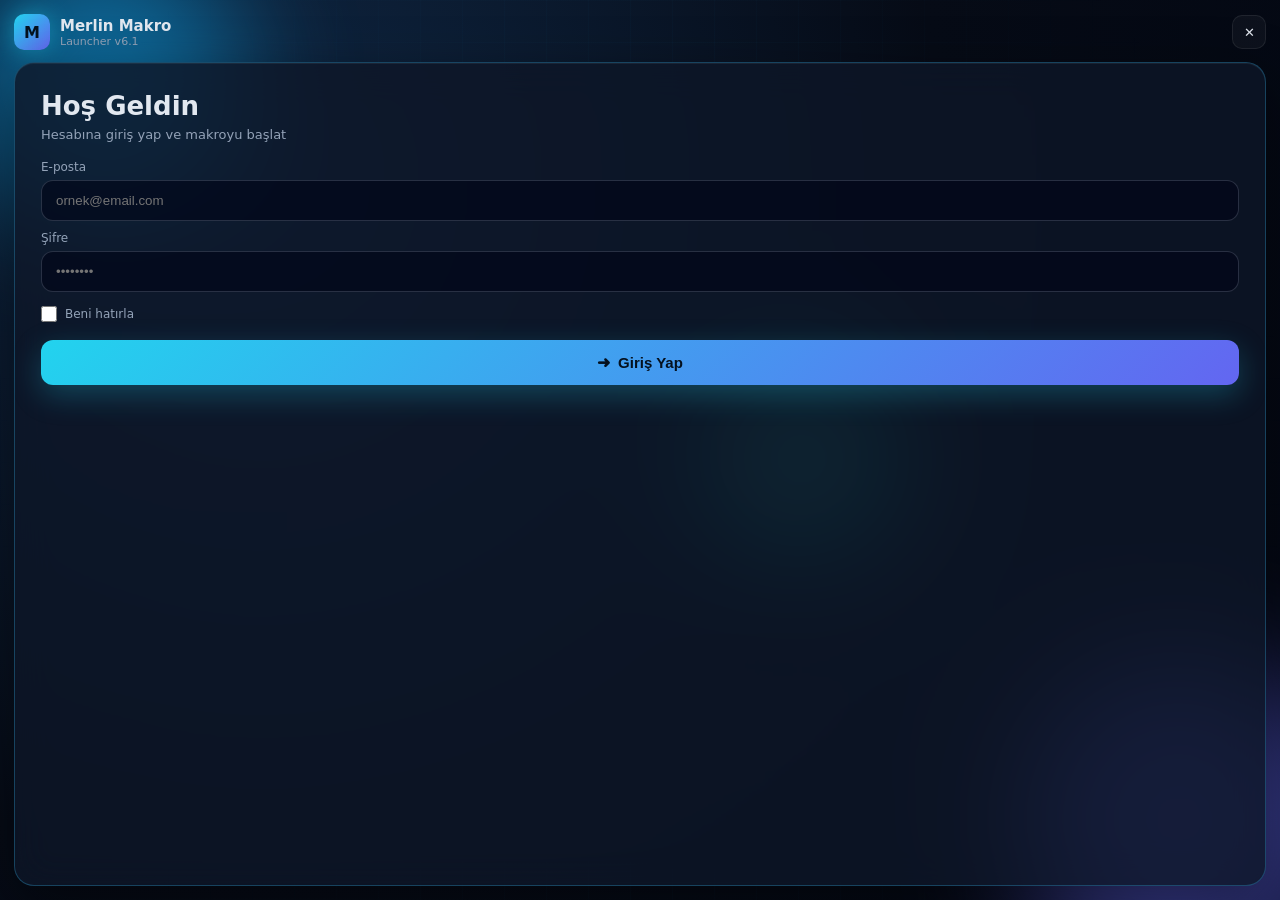
<file: ui/launcher/index.html>
<!DOCTYPE html>
<html lang="tr">
<head>
  <meta charset="UTF-8" />
  <meta name="viewport" content="width=device-width, initial-scale=1.0" />
  <title>Merlin Makro Launcher</title>
  <link rel="stylesheet" href="styles.css" />
</head>
<body>
  <div class="bg">
    <div class="orb orb-1"></div>
    <div class="orb orb-2"></div>
    <div class="orb orb-3"></div>
    <div class="grid"></div>
  </div>

  <div class="app">
    <div class="titlebar">
      <div class="brand">
        <div class="logo">M</div>
        <div>
          <div class="brand-title">Merlin Makro</div>
          <div class="brand-sub">Launcher v6.1</div>
        </div>
      </div>
      <button class="icon-btn" id="btn-close" title="Kapat">✕</button>
    </div>

    <div class="card" id="login-card">
      <h1>Hoş Geldin</h1>
      <p class="subtitle">Hesabına giriş yap ve makroyu başlat</p>

      <div id="status" class="status hidden"></div>

      <form id="login-form" autocomplete="off" onsubmit="return false;">
        <label>E-posta</label>
        <input
          id="email"
          type="email"
          placeholder="ornek@email.com"
          autocomplete="off"
          autocapitalize="off"
          spellcheck="false"
          name="merlin_email_field"
        />

        <label>Şifre</label>
        <input
          id="password"
          type="password"
          placeholder="••••••••"
          autocomplete="new-password"
          name="merlin_password_field"
        />

        <label class="checkbox-row">
          <input id="remember" type="checkbox" />
          <span>Beni hatırla</span>
        </label>

        <button id="btn-login" class="primary" type="button">
          <span class="btn-icon">➜</span>
          Giriş Yap
        </button>
      </form>
    </div>

    <div class="card hidden" id="loading-card">
      <div class="spinner"></div>
      <h2 id="loading-text">Oturum açılıyor...</h2>
      <p class="subtitle">Hesabın doğrulanıyor</p>
    </div>
  </div>

  <script src="app.js"></script>
</body>
</html>
</file>
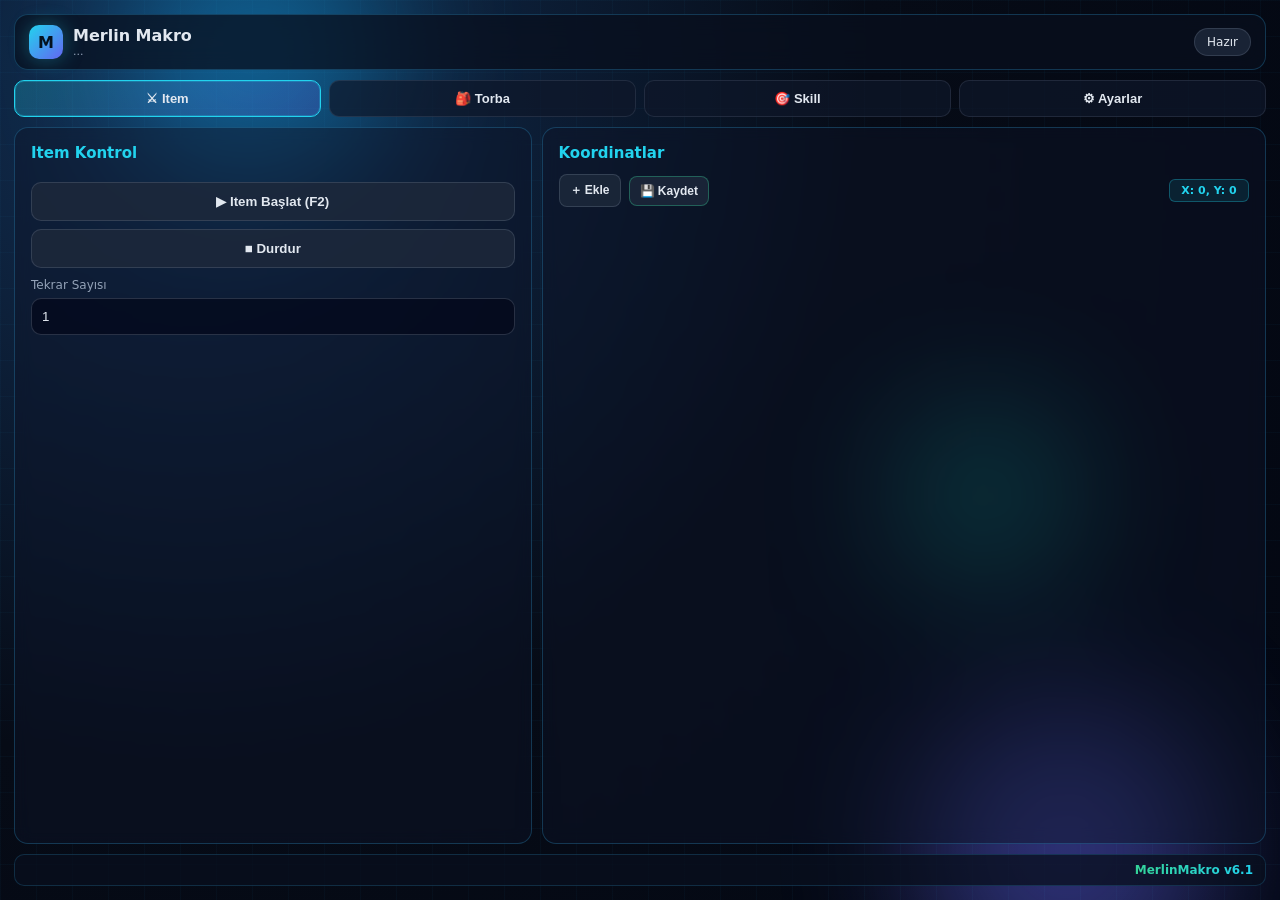
<file: ui/macro/index.html>
<!DOCTYPE html>
<html lang="tr">
<head>
  <meta charset="UTF-8" />
  <meta name="viewport" content="width=device-width, initial-scale=1.0" />
  <title>Merlin Makro</title>
  <link rel="stylesheet" href="styles.css" />
</head>
<body>
  <div class="bg">
    <div class="orb orb-1"></div>
    <div class="orb orb-2"></div>
    <div class="orb orb-3"></div>
    <div class="grid"></div>
  </div>

  <div class="shell">
    <header class="topbar">
      <div class="brand">
        <div class="logo">M</div>
        <div>
          <div class="brand-title">Merlin Makro</div>
          <div class="brand-sub" id="user-email">...</div>
        </div>
      </div>
      <div class="top-status" id="top-status">Hazır</div>
    </header>

    <nav class="tabs">
      <button class="tab active" data-tab="item">⚔ Item</button>
      <button class="tab" data-tab="bag">🎒 Torba</button>
      <button class="tab" data-tab="skill">🎯 Skill</button>
      <button class="tab" data-tab="settings">⚙ Ayarlar</button>
    </nav>

    <main class="content">
      <section class="panel active" id="panel-item">
        <div class="panel-grid">
          <div class="card transparent">
            <h3>Item Kontrol</h3>
            <button class="action start" id="btn-item-start">▶ Item Başlat (F2)</button>
            <button class="action stop" id="btn-stop">■ Durdur</button>
            <label>Tekrar Sayısı</label>
            <input type="number" id="run-count" min="1" max="999" value="1" />
          </div>
          <div class="card coords transparent">
            <h3>Koordinatlar</h3>
            <div class="coord-toolbar">
              <button class="mini start" id="btn-add-coord" title="Koordinat Ekle">＋ Ekle</button>
              <button class="mini save" id="btn-save-coords" title="Kaydet">💾 Kaydet</button>
              <span class="live-coords" id="live-coords">X: 0, Y: 0</span>
            </div>
            <div id="coord-list"></div>
          </div>
        </div>
      </section>

      <section class="panel" id="panel-bag">
        <div class="card center-card">
          <h3>🎒 Torba Sistemi</h3>
          <button class="action start" id="btn-bag-toggle">▶ Torba Aç/Kapat (F3)</button>
          <button class="action stop" id="btn-bag-stop">■ Durdur</button>
        </div>
      </section>

      <section class="panel" id="panel-skill">
        <div class="card center-card">
          <h3>⚡ Skill Sistemi</h3>
          <button class="action start" id="btn-skill-toggle">▶ Skill Aç/Kapat (Num1)</button>
          <button class="action stop" id="btn-skill-stop">■ Durdur</button>
        </div>
      </section>

      <section class="panel" id="panel-settings">
        <div class="card settings-card">
          <h3>⚙ Ayarlar</h3>
          <div class="slider-group" id="sliders"></div>
          <div class="settings-actions">
            <button class="action save" id="btn-save-settings">💾 Makro Ayarlarını Kaydet</button>
            <button class="action" id="btn-reset-settings">↺ Eski Haline Döndür</button>
          </div>
          <div class="divider"></div>
          <div class="update-block">
            <h3>🔄 Güncelleme Kontrolü</h3>
            <button class="action" id="btn-check-update">🔍 Güncelleme Kontrol Et</button>
            <div id="update-status" class="update-status hidden"></div>
            <button class="action update-btn hidden" id="btn-download-update">⬇️ Güncellemeyi İndir</button>
          </div>
          <div class="divider"></div>
          <div class="logout-block">
            <button class="action danger" id="btn-logout">⎋ Çıkış Yap</button>
            <p class="hint">Çıkış yapınca oturum silinir ve launcher açılır.</p>
          </div>
        </div>
      </section>
    </main>

    <footer class="footer">
      <span id="status"></span>
      <span class="rgb-text">MerlinMakro v6.1</span>
    </footer>
  </div>

  <!-- Edit Modal -->
  <div id="edit-modal" class="modal">
    <div class="modal-content">
      <h3 id="modal-title">Slot Düzenle</h3>
      <div class="modal-form">
        <label>
          <span>X Koordinatı</span>
          <input type="number" id="edit-x" min="0" max="9999" />
        </label>
        <label>
          <span>Y Koordinatı</span>
          <input type="number" id="edit-y" min="0" max="9999" />
        </label>
      </div>
      <div class="modal-actions">
        <button class="action danger" id="modal-cancel">İptal</button>
        <button class="action" id="modal-save">Kaydet</button>
      </div>
    </div>
  </div>

  <script src="app.js"></script>
</body>
</html>
</file>
<file: ui/launcher/styles.css>
:root {
  --bg: #060b16;
  --card: rgba(14, 22, 40, 0.82);
  --border: rgba(56, 189, 248, 0.28);
  --accent: #22d3ee;
  --accent2: #6366f1;
  --text: #e2e8f0;
  --muted: #94a3b8;
  --danger: #f87171;
  --success: #34d399;
}

* { box-sizing: border-box; margin: 0; padding: 0; }

html, body {
  width: 100%;
  height: 100%;
  overflow: hidden;
  font-family: "Segoe UI", system-ui, sans-serif;
  color: var(--text);
  background: var(--bg);
  user-select: none;
}

.bg {
  position: fixed;
  inset: 0;
  overflow: hidden;
  background: radial-gradient(circle at 20% 20%, #0f2744 0%, #060b16 55%, #030712 100%);
}

.grid {
  position: absolute;
  inset: 0;
  background-image:
    linear-gradient(rgba(56, 189, 248, 0.04) 1px, transparent 1px),
    linear-gradient(90deg, rgba(56, 189, 248, 0.04) 1px, transparent 1px);
  background-size: 42px 42px;
  mask-image: radial-gradient(circle at center, black 30%, transparent 85%);
}

.orb {
  position: absolute;
  border-radius: 50%;
  filter: blur(60px);
  opacity: 0.55;
  animation: float 12s ease-in-out infinite;
}

.orb-1 {
  width: 280px; height: 280px;
  background: #0ea5e9;
  top: -60px; left: -40px;
}

.orb-2 {
  width: 320px; height: 320px;
  background: #6366f1;
  bottom: -80px; right: -60px;
  animation-delay: -4s;
}

.orb-3 {
  width: 200px; height: 200px;
  background: #14b8a6;
  top: 40%; left: 55%;
  animation-delay: -7s;
}

@keyframes float {
  0%, 100% { transform: translate(0, 0) scale(1); }
  50% { transform: translate(18px, -22px) scale(1.08); }
}

.app {
  position: relative;
  z-index: 2;
  height: 100%;
  display: flex;
  flex-direction: column;
  padding: 14px;
}

.titlebar {
  display: flex;
  align-items: center;
  justify-content: space-between;
  margin-bottom: 12px;
  -webkit-app-region: drag;
}

.brand {
  display: flex;
  align-items: center;
  gap: 10px;
}

.logo {
  width: 36px;
  height: 36px;
  border-radius: 10px;
  display: grid;
  place-items: center;
  font-weight: 800;
  color: #04111f;
  background: linear-gradient(135deg, var(--accent), var(--accent2));
  box-shadow: 0 0 24px rgba(34, 211, 238, 0.45);
}

.brand-title { font-weight: 700; font-size: 15px; }
.brand-sub { font-size: 11px; color: var(--muted); }

.icon-btn {
  -webkit-app-region: no-drag;
  width: 34px;
  height: 34px;
  border: 1px solid rgba(255,255,255,0.08);
  border-radius: 10px;
  background: rgba(255,255,255,0.04);
  color: var(--text);
  cursor: pointer;
}

.icon-btn:hover { background: rgba(248,113,113,0.18); border-color: rgba(248,113,113,0.35); }

.card {
  flex: 1;
  margin: auto 0;
  padding: 28px 26px;
  border-radius: 20px;
  background: var(--card);
  border: 1px solid var(--border);
  backdrop-filter: blur(18px);
  box-shadow: 0 20px 60px rgba(0,0,0,0.45), inset 0 1px 0 rgba(255,255,255,0.06);
}

.card h1 { font-size: 26px; margin-bottom: 6px; }
.card h2 { font-size: 20px; margin-top: 14px; text-align: center; }
.subtitle { color: var(--muted); font-size: 13px; margin-bottom: 18px; }

label {
  display: block;
  font-size: 12px;
  color: var(--muted);
  margin: 10px 0 6px;
}

input[type="email"], input[type="password"] {
  width: 100%;
  padding: 12px 14px;
  border-radius: 12px;
  border: 1px solid rgba(148,163,184,0.25);
  background: rgba(2,6,23,0.65);
  color: var(--text);
  outline: none;
  transition: border-color .2s, box-shadow .2s;
}

input:focus {
  border-color: var(--accent);
  box-shadow: 0 0 0 3px rgba(34,211,238,0.15);
}

.checkbox-row {
  display: flex !important;
  align-items: center;
  gap: 8px;
  margin-top: 14px;
  cursor: pointer;
}

.checkbox-row input { width: 16px; height: 16px; accent-color: var(--accent); }

.primary {
  width: 100%;
  margin-top: 18px;
  padding: 13px 16px;
  border: none;
  border-radius: 12px;
  cursor: pointer;
  color: #04111f;
  font-weight: 700;
  font-size: 15px;
  background: linear-gradient(135deg, var(--accent), var(--accent2));
  box-shadow: 0 10px 30px rgba(34,211,238,0.25);
  display: flex;
  align-items: center;
  justify-content: center;
  gap: 8px;
}

.primary:hover { filter: brightness(1.06); }
.primary:disabled { opacity: 0.6; cursor: wait; }

.btn-icon { font-size: 16px; }

.status {
  margin-bottom: 10px;
  padding: 10px 12px;
  border-radius: 10px;
  font-size: 13px;
}

.status.error { background: rgba(248,113,113,0.12); color: var(--danger); border: 1px solid rgba(248,113,113,0.25); }
.status.success { background: rgba(52,211,153,0.12); color: var(--success); border: 1px solid rgba(52,211,153,0.25); }

.hidden { display: none !important; }

.spinner {
  width: 46px;
  height: 46px;
  margin: 10px auto 0;
  border-radius: 50%;
  border: 3px solid rgba(148,163,184,0.25);
  border-top-color: var(--accent);
  animation: spin 0.9s linear infinite;
}

@keyframes spin { to { transform: rotate(360deg); } }

#loading-card { text-align: center; display: flex; flex-direction: column; justify-content: center; }
</file>
<file: ui/macro/styles.css>
:root {
  --bg: #060b16;
  --card: rgba(14, 22, 40, 0.65);
  --card-transparent: rgba(14, 22, 40, 0.45);
  --border: rgba(56, 189, 248, 0.24);
  --accent: #22d3ee;
  --accent2: #6366f1;
  --text: #e2e8f0;
  --muted: #94a3b8;
  --danger: #f87171;
  --success: #34d399;
}

* { box-sizing: border-box; margin: 0; padding: 0; }

html, body {
  width: 100%;
  height: 100%;
  overflow: hidden;
  font-family: "Segoe UI", system-ui, sans-serif;
  color: var(--text);
  background: var(--bg);
}

.bg {
  position: fixed;
  inset: 0;
  background: radial-gradient(circle at 15% 10%, #123055 0%, #060b16 50%, #030712 100%);
}

.grid {
  position: absolute;
  inset: 0;
  background-image:
    linear-gradient(rgba(56,189,248,0.035) 1px, transparent 1px),
    linear-gradient(90deg, rgba(56,189,248,0.035) 1px, transparent 1px);
  background-size: 36px 36px;
}

.orb {
  position: absolute;
  border-radius: 50%;
  filter: blur(70px);
  opacity: 0.45;
  animation: float 14s ease-in-out infinite;
}

.orb-1 { width: 260px; height: 260px; background: #0ea5e9; top: -80px; left: 10%; }
.orb-2 { width: 300px; height: 300px; background: #6366f1; bottom: -100px; right: 5%; animation-delay: -5s; }
.orb-3 { width: 180px; height: 180px; background: #14b8a6; top: 45%; left: 70%; animation-delay: -8s; }

@keyframes float {
  0%, 100% { transform: translate(0,0) scale(1); }
  50% { transform: translate(16px,-18px) scale(1.06); }
}

.shell {
  position: relative;
  z-index: 2;
  height: 100%;
  display: grid;
  grid-template-rows: auto auto 1fr auto;
  padding: 14px;
  gap: 10px;
}

.topbar {
  display: flex;
  align-items: center;
  justify-content: space-between;
  padding: 10px 14px;
  border-radius: 14px;
  background: rgba(8,15,30,0.75);
  border: 1px solid var(--border);
  backdrop-filter: blur(12px);
}

.brand { display: flex; align-items: center; gap: 10px; }
.logo {
  width: 34px; height: 34px; border-radius: 10px;
  display: grid; place-items: center; font-weight: 800; color: #04111f;
  background: linear-gradient(135deg, var(--accent), var(--accent2));
  box-shadow: 0 0 20px rgba(34,211,238,0.35);
}
.brand-title { font-weight: 700; }
.brand-sub { font-size: 11px; color: var(--muted); }

.top-status {
  padding: 6px 12px;
  border-radius: 999px;
  background: rgba(30,41,59,0.85);
  border: 1px solid rgba(148,163,184,0.2);
  font-size: 12px;
}

.tabs {
  display: flex;
  gap: 8px;
}

.tab {
  flex: 1;
  padding: 10px 8px;
  border-radius: 10px;
  border: 1px solid rgba(148,163,184,0.15);
  background: rgba(15,23,42,0.7);
  color: var(--text);
  cursor: pointer;
  font-weight: 600;
  font-size: 13px;
}

.tab.active {
  background: linear-gradient(135deg, rgba(34,211,238,0.25), rgba(99,102,241,0.25));
  border-color: var(--accent);
  box-shadow: inset 0 0 0 1px rgba(34,211,238,0.25);
}

.content { min-height: 0; overflow: auto; }
.panel { display: none; height: 100%; }
.panel.active { display: block; }

.panel-grid {
  display: grid;
  grid-template-columns: 1fr 1.4fr;
  gap: 10px;
  height: 100%;
}

.card {
  padding: 16px;
  border-radius: 14px;
  background: var(--card);
  border: 1px solid var(--border);
  backdrop-filter: blur(14px);
}

.card.transparent {
  background: var(--card-transparent);
  backdrop-filter: blur(8px);
}

.card h3 { margin-bottom: 12px; color: var(--accent); font-size: 15px; }

.center-card {
  max-width: 420px;
  margin: 20px auto;
  text-align: center;
}

.settings-card { max-width: 520px; margin: 0 auto; min-height: 100%; display: flex; flex-direction: column; }

.settings-actions { display: grid; gap: 8px; margin-top: 8px; }
.logout-block { margin-top: auto; padding-top: 24px; }

.update-block { margin-top: 16px; }
.update-block h3 { margin-bottom: 8px; font-size: 14px; }
.update-status {
  margin-top: 8px;
  padding: 8px 12px;
  border-radius: 8px;
  background: rgba(34, 211, 238, 0.1);
  border: 1px solid rgba(34, 211, 238, 0.3);
  font-size: 12px;
}
.update-status.hidden { display: none; }
.update-btn { margin-top: 8px; border-color: rgba(34, 211, 238, 0.5); }
.update-btn.hidden { display: none; }

.coord-toolbar { display: flex; gap: 8px; margin-bottom: 12px; flex-wrap: wrap; align-items: center; }

.live-coords {
  margin-left: auto;
  padding: 4px 8px;
  border-radius: 6px;
  background: rgba(34, 211, 238, 0.1);
  border: 1px solid rgba(34, 211, 238, 0.3);
  font-size: 11px;
  color: var(--accent);
  font-weight: 600;
  min-width: 80px;
  text-align: center;
}

.mini {
  padding: 7px 10px;
  border-radius: 8px;
  border: 1px solid rgba(148,163,184,0.22);
  background: rgba(30,41,59,0.85);
  color: var(--text);
  cursor: pointer;
  font-size: 12px;
  font-weight: 600;
}
.mini:hover { border-color: var(--accent); background: rgba(34,211,238,0.12); }
.mini.active { border-color: var(--accent); background: rgba(34,211,238,0.22); color: #fff; }
.mini.save { border-color: rgba(52,211,153,0.35); }
.action.save { border-color: rgba(52,211,153,0.35); background: rgba(52,211,153,0.12); }

.coord-row {
  display: grid;
  grid-template-columns: 58px 1fr 1fr auto;
  gap: 6px;
  align-items: center;
  margin-bottom: 8px;
  padding: 6px;
  border-radius: 10px;
  border: 1px solid transparent;
}
.coord-row.selected { border-color: rgba(34,211,238,0.35); background: rgba(34,211,238,0.06); }
.coord-row.disabled { opacity: 0.45; }
.coord-row.locked input { pointer-events: none; opacity: 0.7; }

.row-actions { display: flex; gap: 4px; }
.row-btn {
  width: 28px; height: 28px; padding: 0;
  border-radius: 7px;
  border: 1px solid rgba(148,163,184,0.2);
  background: rgba(15,23,42,0.9);
  color: var(--text);
  cursor: pointer;
  font-size: 12px;
}
.row-btn:hover { border-color: var(--accent); }
.row-btn.danger:hover { border-color: var(--danger); color: #fecaca; }
.row-btn.active { border-color: var(--accent); background: rgba(34,211,238,0.2); }

.toast {
  position: fixed; bottom: 56px; left: 50%; transform: translateX(-50%);
  padding: 10px 16px; border-radius: 10px;
  background: rgba(15,23,42,0.95); border: 1px solid var(--accent);
  color: var(--text); font-size: 13px; z-index: 99;
  opacity: 0; pointer-events: none; transition: opacity .25s;
}
.toast.show { opacity: 1; }

.action {
  width: 100%;
  margin-top: 8px;
  padding: 11px 12px;
  border-radius: 10px;
  border: 1px solid rgba(148,163,184,0.2);
  background: rgba(30,41,59,0.85);
  color: var(--text);
  cursor: pointer;
  font-weight: 600;
}

.action.start:hover { background: rgba(34,211,238,0.18); border-color: var(--accent); }
.action.stop:hover { background: rgba(248,113,113,0.15); border-color: rgba(248,113,113,0.35); }
.action.danger {
  background: rgba(248,113,113,0.12);
  border-color: rgba(248,113,113,0.35);
  color: #fecaca;
}

label { display: block; margin-top: 10px; font-size: 12px; color: var(--muted); }

input[type="number"] {
  width: 100%;
  margin-top: 6px;
  padding: 10px;
  border-radius: 10px;
  border: 1px solid rgba(148,163,184,0.25);
  background: rgba(2,6,23,0.65);
  color: var(--text);
}

.coord-row {
  display: grid;
  grid-template-columns: 58px 1fr 1fr auto;
  gap: 6px;
  align-items: center;
  margin-bottom: 8px;
  padding: 6px;
  border-radius: 10px;
  border: 1px solid transparent;
}

.coord-row span { color: var(--accent); font-size: 12px; font-weight: 700; }

.coord-row input {
  padding: 8px;
  border-radius: 8px;
  border: 1px solid rgba(148,163,184,0.22);
  background: rgba(2,6,23,0.65);
  color: var(--text);
  width: 100%;
}

.slider-row { margin-bottom: 12px; }
.slider-row label { display: flex; justify-content: space-between; }
.slider-row input[type=range] { width: 100%; margin-top: 6px; accent-color: var(--accent); }

.divider { height: 1px; background: rgba(148,163,184,0.2); margin: 16px 0; }
.hint { margin-top: 8px; font-size: 12px; color: var(--muted); }

.footer {
  display: flex;
  justify-content: space-between;
  align-items: center;
  padding: 8px 12px;
  border-radius: 10px;
  background: rgba(8,15,30,0.75);
  border: 1px solid rgba(56,189,248,0.18);
  font-size: 12px;
  color: var(--muted);
}

.modal {
  display: none;
  position: fixed;
  top: 0;
  left: 0;
  width: 100%;
  height: 100%;
  background: rgba(0,0,0,0.7);
  z-index: 1000;
  align-items: center;
  justify-content: center;
}

.modal.show { display: flex; }

.modal-content {
  background: rgba(15,23,42,0.95);
  border: 1px solid rgba(56,189,248,0.3);
  border-radius: 12px;
  padding: 20px;
  width: 300px;
  max-width: 90%;
}

.modal-content h3 {
  margin: 0 0 16px 0;
  color: var(--accent);
  font-size: 16px;
}

.modal-form {
  display: flex;
  flex-direction: column;
  gap: 12px;
}

.modal-form label {
  margin: 0;
}

.modal-form input {
  margin-top: 4px;
}

.modal-actions {
  display: flex;
  gap: 8px;
  margin-top: 16px;
}

.modal-actions button {
  flex: 1;
  margin-top: 0;
}

#status { color: var(--accent); font-weight: 700; }

.rgb-text {
  font-weight: 700;
  background: linear-gradient(90deg, #34d399, #22d3ee, #6366f1, #34d399);
  background-size: 300% 100%;
  -webkit-background-clip: text;
  -webkit-text-fill-color: transparent;
  background-clip: text;
  animation: rgb-animation 3s ease infinite;
}

@keyframes rgb-animation {
  0% { background-position: 0% 50%; }
  50% { background-position: 100% 50%; }
  100% { background-position: 0% 50%; }
}
</file>
